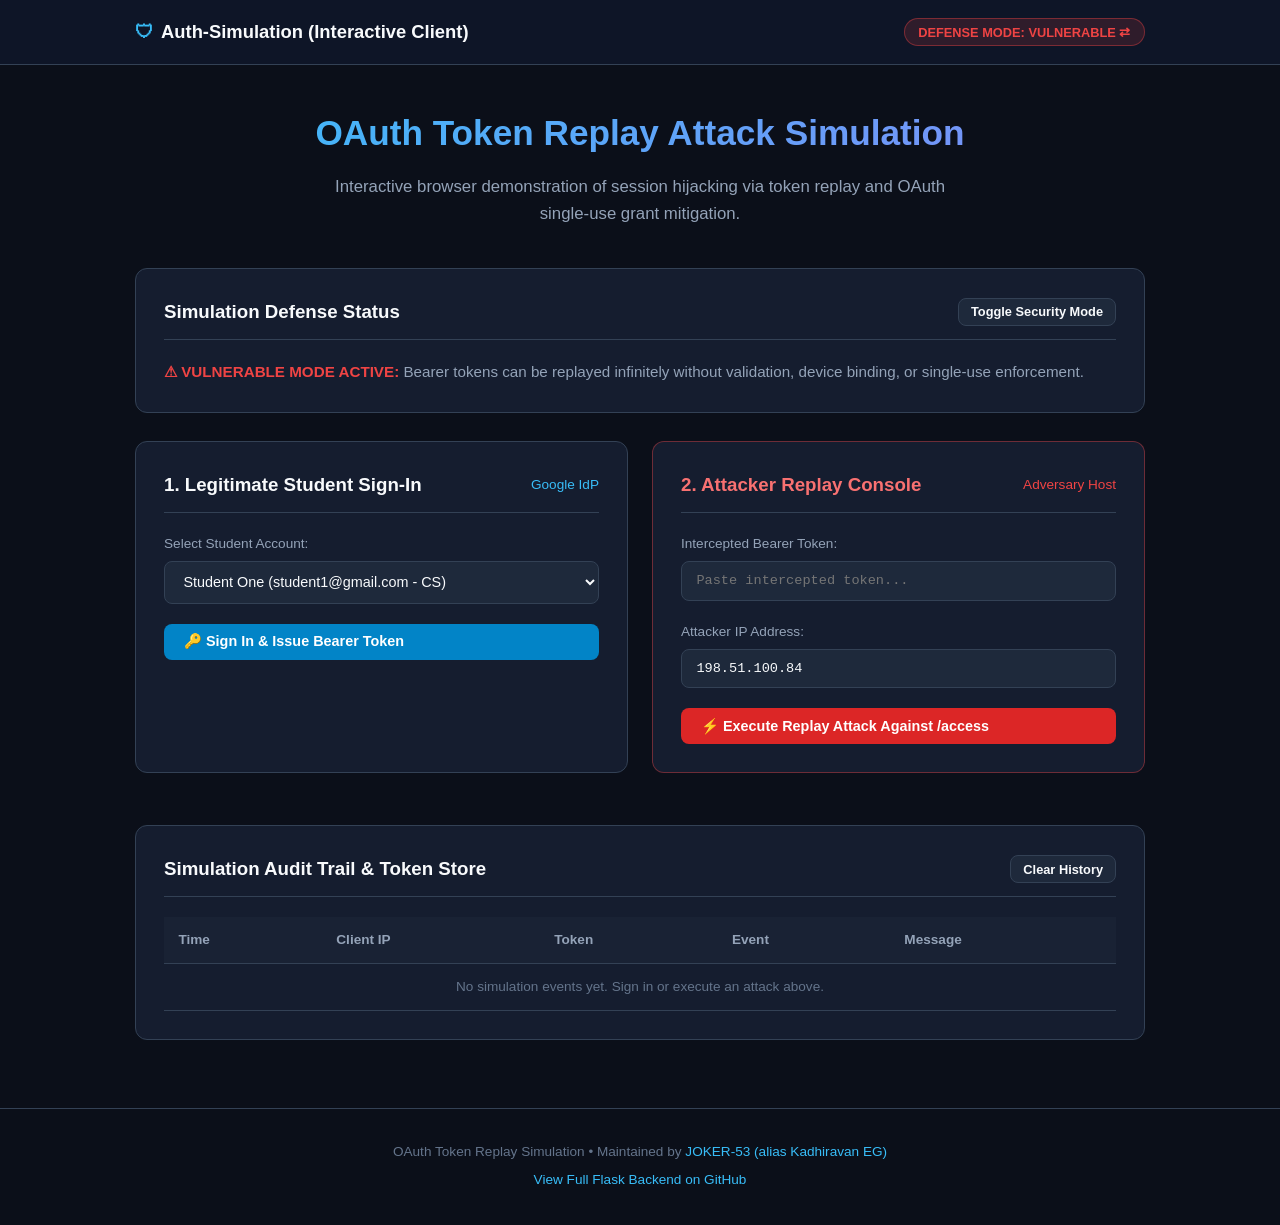
<file: docs/index.html>
<!DOCTYPE html>
<html lang="en">
<head>
  <meta charset="UTF-8">
  <meta name="viewport" content="width=device-width, initial-scale=1.0">
  <title>OAuth Token Replay Attack Simulation - Live Browser Demo</title>
  <style>
    :root {
      --bg-primary: #0b0f19;
      --bg-card: #151d2f;
      --bg-surface: #1e293b;
      --border-color: #334155;
      --text-primary: #f8fafc;
      --text-secondary: #94a3b8;
      --text-muted: #64748b;
      --accent-blue: #38bdf8;
      --accent-cyan: #06b6d4;
      --danger-red: #ef4444;
      --warning-amber: #f59e0b;
      --success-green: #10b981;
      --font-family: -apple-system, BlinkMacSystemFont, "Segoe UI", Roboto, sans-serif;
      --font-mono: ui-monospace, SFMono-Regular, Menlo, Monaco, Consolas, monospace;
    }
    * { box-sizing: border-box; margin: 0; padding: 0; }
    body {
      background-color: var(--bg-primary);
      color: var(--text-primary);
      font-family: var(--font-family);
      line-height: 1.6;
      min-height: 100vh;
      display: flex;
      flex-direction: column;
    }
    .container { max-width: 1050px; margin: 0 auto; padding: 0 1.25rem; width: 100%; }
    .navbar {
      background: rgba(15, 23, 42, 0.9);
      backdrop-filter: blur(8px);
      border-bottom: 1px solid var(--border-color);
      position: sticky;
      top: 0;
      z-index: 50;
    }
    .nav-wrapper { display: flex; justify-content: space-between; align-items: center; height: 4rem; }
    .brand { font-weight: 700; font-size: 1.15rem; color: var(--text-primary); text-decoration: none; display: flex; align-items: center; gap: 0.5rem; }
    .brand span:first-child { color: var(--accent-blue); }
    .mode-badge {
      padding: 0.35rem 0.85rem;
      border-radius: 9999px;
      font-size: 0.8rem;
      font-weight: 700;
      text-transform: uppercase;
      cursor: pointer;
      border: 1px solid;
    }
    .mode-vulnerable { background: rgba(239, 68, 68, 0.15); color: var(--danger-red); border-color: rgba(239, 68, 68, 0.4); }
    .mode-secure { background: rgba(16, 185, 129, 0.15); color: var(--success-green); border-color: rgba(16, 185, 129, 0.4); }
    main { flex: 1; padding: 2.5rem 0; }
    .hero { text-align: center; margin-bottom: 2.5rem; }
    .hero h1 { font-size: 2.2rem; font-weight: 800; margin-bottom: 0.8rem; background: linear-gradient(135deg, #38bdf8 0%, #818cf8 100%); -webkit-background-clip: text; -webkit-text-fill-color: transparent; }
    .hero p { color: var(--text-secondary); max-width: 650px; margin: 0 auto; font-size: 1.05rem; }
    .card { background: var(--bg-card); border: 1px solid var(--border-color); border-radius: 12px; padding: 1.75rem; margin-bottom: 1.75rem; }
    .card-header { margin-bottom: 1.25rem; padding-bottom: 0.75rem; border-bottom: 1px solid var(--border-color); display: flex; justify-content: space-between; align-items: center; }
    .grid-2 { display: grid; grid-template-columns: repeat(auto-fit, minmax(360px, 1fr)); gap: 1.5rem; margin-bottom: 1.5rem; }
    .btn { display: inline-flex; align-items: center; gap: 0.5rem; padding: 0.6rem 1.25rem; border-radius: 8px; font-weight: 600; font-size: 0.9rem; border: none; cursor: pointer; transition: all 0.2s; }
    .btn-primary { background: #0284c7; color: white; }
    .btn-primary:hover { background: #0369a1; }
    .btn-danger { background: #dc2626; color: white; }
    .btn-danger:hover { background: #b91c1c; }
    .btn-secondary { background: var(--bg-surface); color: var(--text-primary); border: 1px solid var(--border-color); }
    .btn-secondary:hover { border-color: var(--accent-blue); }
    .btn-sm { padding: 0.35rem 0.75rem; font-size: 0.8rem; }
    .form-group { margin-bottom: 1.25rem; }
    .form-label { display: block; font-size: 0.85rem; color: var(--text-secondary); margin-bottom: 0.4rem; }
    .form-control { width: 100%; padding: 0.7rem 0.9rem; background: var(--bg-surface); border: 1px solid var(--border-color); border-radius: 8px; color: var(--text-primary); font-size: 0.9rem; }
    .form-mono { font-family: var(--font-mono); font-size: 0.85rem; }
    .token-badge { font-family: var(--font-mono); background: #0b0f19; padding: 0.25rem 0.55rem; border-radius: 6px; border: 1px solid var(--border-color); color: var(--accent-cyan); font-size: 0.85rem; word-break: break-all; }
    .alert { padding: 0.9rem 1.15rem; border-radius: 8px; margin-bottom: 1.25rem; font-size: 0.9rem; display: flex; align-items: center; gap: 0.75rem; }
    .alert-error { background: rgba(239, 68, 68, 0.15); border: 1px solid rgba(239, 68, 68, 0.3); color: #fca5a5; }
    .alert-success { background: rgba(16, 185, 129, 0.15); border: 1px solid rgba(16, 185, 129, 0.3); color: #6ee7b7; }
    .alert-warning { background: rgba(245, 158, 11, 0.15); border: 1px solid rgba(245, 158, 11, 0.3); color: #fde68a; }
    table { width: 100%; border-collapse: collapse; font-size: 0.85rem; }
    th, td { padding: 0.75rem 0.9rem; text-align: left; border-bottom: 1px solid var(--border-color); }
    th { color: var(--text-secondary); background: rgba(30, 41, 59, 0.5); }
    footer { border-top: 1px solid var(--border-color); padding: 2rem 0; margin-top: auto; color: var(--text-muted); font-size: 0.85rem; text-align: center; }
    footer a { color: var(--accent-blue); text-decoration: none; }
    footer a:hover { text-decoration: underline; }
  </style>
</head>
<body>
  <nav class="navbar">
    <div class="container nav-wrapper">
      <a href="#" class="brand">
        <span>&#x1F6E1;</span>
        <span>Auth-Simulation (Interactive Client)</span>
      </a>
      <div style="display: flex; gap: 1rem; align-items: center;">
        <button id="modeToggleBtn" class="mode-badge mode-vulnerable" onclick="toggleDefenseMode()">
          Defense Mode: <span id="modeText">VULNERABLE</span> &#x21C4;
        </button>
      </div>
    </div>
  </nav>

  <main>
    <div class="container">
      <div class="hero">
        <h1>OAuth Token Replay Attack Simulation</h1>
        <p>Interactive browser demonstration of session hijacking via token replay and OAuth single-use grant mitigation.</p>
      </div>

      <!-- Mode description card -->
      <div class="card">
        <div class="card-header">
          <h3>Simulation Defense Status</h3>
          <button class="btn btn-secondary btn-sm" onclick="toggleDefenseMode()">Toggle Security Mode</button>
        </div>
        <div id="modeDescription" style="color: var(--text-secondary); font-size: 0.95rem;">
          <strong style="color: var(--danger-red);">&#x26A0; VULNERABLE MODE ACTIVE:</strong> Bearer tokens can be replayed infinitely without validation, device binding, or single-use enforcement.
        </div>
      </div>

      <div class="grid-2">
        <!-- Step 1: Legitimate Login -->
        <div class="card">
          <div class="card-header">
            <h3>1. Legitimate Student Sign-In</h3>
            <span style="font-size: 0.85rem; color: var(--accent-blue);">Google IdP</span>
          </div>
          <div class="form-group">
            <label class="form-label">Select Student Account:</label>
            <select id="userSelect" class="form-control">
              <option value="student1@gmail.com">Student One (student1@gmail.com - CS)</option>
              <option value="student2@gmail.com">Student Two (student2@gmail.com - Cyber)</option>
            </select>
          </div>
          <button class="btn btn-primary" style="width: 100%;" onclick="issueSimulatedToken()">
            &#x1F511; Sign In &amp; Issue Bearer Token
          </button>

          <div id="issuedTokenBox" style="display: none; margin-top: 1.25rem; background: var(--bg-surface); padding: 1rem; border-radius: 8px;">
            <div style="font-size: 0.85rem; color: var(--text-secondary); margin-bottom: 0.35rem;">Issued Bearer Token:</div>
            <div id="issuedTokenDisplay" class="token-badge" style="margin-bottom: 0.75rem;"></div>
            <div style="display: flex; gap: 0.5rem;">
              <button class="btn btn-secondary btn-sm" onclick="copyIssuedToken()">Copy Token</button>
              <button class="btn btn-primary btn-sm" onclick="accessWithCurrentToken()">Test Access (/access)</button>
              <button class="btn btn-danger btn-sm" onclick="sendToReplayBox()">Send to Attacker &rarr;</button>
            </div>
          </div>
        </div>

        <!-- Step 2: Attacker Console -->
        <div class="card" style="border-color: rgba(239, 68, 68, 0.4);">
          <div class="card-header">
            <h3 style="color: #f87171;">2. Attacker Replay Console</h3>
            <span style="font-size: 0.85rem; color: var(--danger-red);">Adversary Host</span>
          </div>
          <div class="form-group">
            <label class="form-label">Intercepted Bearer Token:</label>
            <input type="text" id="replayTokenInput" class="form-control form-mono" placeholder="Paste intercepted token...">
          </div>
          <div class="form-group">
            <label class="form-label">Attacker IP Address:</label>
            <input type="text" id="attackerIpInput" class="form-control form-mono" value="198.51.100.84">
          </div>
          <button class="btn btn-danger" style="width: 100%;" onclick="executeReplayAttack()">
            &#x26A1; Execute Replay Attack Against /access
          </button>
        </div>
      </div>

      <!-- Access Gate Output -->
      <div id="accessResultCard" class="card" style="display: none;">
        <div class="card-header">
          <h3 id="accessResultTitle">Access Gate Response (/access)</h3>
          <span id="accessResultStatus" class="mode-badge"></span>
        </div>
        <div id="accessResultAlert"></div>
        <div id="accessResultData" style="display: none;">
          <table style="background: var(--bg-surface); border-radius: 8px;">
            <tr><td style="width: 35%; color: var(--text-secondary);">Student Identity</td><td id="resName"></td></tr>
            <tr><td style="color: var(--text-secondary);">Academic Program</td><td id="resDept"></td></tr>
            <tr><td style="color: var(--text-secondary);">Cumulative GPA</td><td id="resGpa" style="color: var(--success-green); font-weight: 700;"></td></tr>
            <tr><td style="color: var(--text-secondary);">Access Times Permitted</td><td id="resCount" class="token-badge"></td></tr>
          </table>
        </div>
      </div>

      <!-- Live Audit Trail -->
      <div class="card">
        <div class="card-header">
          <h3>Simulation Audit Trail &amp; Token Store</h3>
          <button class="btn btn-secondary btn-sm" onclick="clearLogs()">Clear History</button>
        </div>
        <div style="overflow-x: auto;">
          <table>
            <thead>
              <tr>
                <th>Time</th>
                <th>Client IP</th>
                <th>Token</th>
                <th>Event</th>
                <th>Message</th>
              </tr>
            </thead>
            <tbody id="auditTableBody">
              <tr>
                <td colspan="5" style="color: var(--text-muted); text-align: center;">No simulation events yet. Sign in or execute an attack above.</td>
              </tr>
            </tbody>
          </table>
        </div>
      </div>
    </div>
  </main>

  <footer>
    <div class="container">
      <p>
        OAuth Token Replay Simulation &bull; Maintained by 
        <a href="https://github.com/JOKER-53" target="_blank" rel="noopener noreferrer">JOKER-53 (alias Kadhiravan EG)</a>
      </p>
      <p style="margin-top: 0.4rem;">
        <a href="https://github.com/JOKER-53/Auth-Simulation" target="_blank" rel="noopener noreferrer">View Full Flask Backend on GitHub</a>
      </p>
    </div>
  </footer>

  <script>
    let currentMode = "vulnerable";
    const users = {
      "student1@gmail.com": { name: "Student One", dept: "Computer Science & Engineering", gpa: "3.94", email: "student1@gmail.com" },
      "student2@gmail.com": { name: "Student Two", dept: "Cybersecurity & Info Assurance", gpa: "3.88", email: "student2@gmail.com" }
    };
    const tokens = {};
    const auditLogs = [];

    function toggleDefenseMode() {
      currentMode = (currentMode === "vulnerable") ? "secure" : "vulnerable";
      const btn = document.getElementById("modeToggleBtn");
      const modeText = document.getElementById("modeText");
      const desc = document.getElementById("modeDescription");

      if (currentMode === "vulnerable") {
        btn.className = "mode-badge mode-vulnerable";
        modeText.innerText = "VULNERABLE";
        desc.innerHTML = '<strong style="color: var(--danger-red);">&#x26A0; VULNERABLE MODE ACTIVE:</strong> Bearer tokens can be replayed infinitely without validation, device binding, or single-use enforcement.';
      } else {
        btn.className = "mode-badge mode-secure";
        modeText.innerText = "SECURE";
        desc.innerHTML = '<strong style="color: var(--success-green);">&#x2714; SECURE MODE ACTIVE:</strong> Single-use token enforcement enabled (RFC 6749). Replay attempts are blocked and automatically revoke the compromised credential.';
      }
      addLog("system", "SYSTEM", "MODE_CHANGE", `Simulation defense mode toggled to ${currentMode.toUpperCase()}`, "SUCCESS");
    }

    function addLog(clientIp, tokenStr, eventType, message, status) {
      const now = new Date().toISOString().substring(11, 19) + " UTC";
      const tokenShort = tokenStr.length > 8 ? tokenStr.substring(0, 8) + "..." : tokenStr;
      auditLogs.unshift({ time: now, ip: clientIp, token: tokenShort, event: eventType, message: message, status: status });
      renderLogs();
    }

    function renderLogs() {
      const tbody = document.getElementById("auditTableBody");
      if (auditLogs.length === 0) {
        tbody.innerHTML = '<tr><td colspan="5" style="color: var(--text-muted); text-align: center;">No simulation events yet.</td></tr>';
        return;
      }
      tbody.innerHTML = auditLogs.map(l => `
        <tr>
          <td style="color: var(--text-muted);">${l.time}</td>
          <td><code>${l.ip}</code></td>
          <td><span class="token-badge">${l.token}</span></td>
          <td><span class="mode-badge ${l.status === 'BLOCKED' ? 'mode-vulnerable' : (l.status === 'WARNING' ? 'mode-vulnerable' : 'mode-secure')}" style="font-size: 0.75rem;">${l.event}</span></td>
          <td>${l.message}</td>
        </tr>
      `).join('');
    }

    function clearLogs() {
      auditLogs.length = 0;
      renderLogs();
    }

    function generateUUID() {
      return 'xxxxxxxx-xxxx-4xxx-yxxx-xxxxxxxxxxxx'.replace(/[xy]/g, function(c) {
        const r = Math.random() * 16 | 0, v = c === 'x' ? r : (r & 0x3 | 0x8);
        return v.toString(16);
      });
    }

    function issueSimulatedToken() {
      const email = document.getElementById("userSelect").value;
      const user = users[email];
      const token = generateUUID();
      tokens[token] = { token: token, email: email, user: user, usedCount: 0, revoked: false, clientIp: "127.0.0.1" };

      document.getElementById("issuedTokenBox").style.display = "block";
      document.getElementById("issuedTokenDisplay").innerText = token;
      document.getElementById("replayTokenInput").value = token;

      addLog("127.0.0.1", token, "ISSUED", `OAuth token issued for ${email}`, "SUCCESS");
    }

    function copyIssuedToken() {
      const token = document.getElementById("issuedTokenDisplay").innerText;
      navigator.clipboard.writeText(token).then(() => alert("Token copied to clipboard!"));
    }

    function sendToReplayBox() {
      const token = document.getElementById("issuedTokenDisplay").innerText;
      document.getElementById("replayTokenInput").value = token;
      document.getElementById("replayTokenInput").scrollIntoView({ behavior: 'smooth' });
    }

    function accessWithCurrentToken() {
      const token = document.getElementById("issuedTokenDisplay").innerText;
      evaluateAccess(token, "127.0.0.1", false);
    }

    function executeReplayAttack() {
      const token = document.getElementById("replayTokenInput").value.trim();
      const attackerIp = document.getElementById("attackerIpInput").value.trim() || "198.51.100.84";
      evaluateAccess(token, attackerIp, true);
    }

    function evaluateAccess(token, ip, isReplayAttempt) {
      const card = document.getElementById("accessResultCard");
      const title = document.getElementById("accessResultTitle");
      const statusBadge = document.getElementById("accessResultStatus");
      const alertBox = document.getElementById("accessResultAlert");
      const dataBox = document.getElementById("accessResultData");

      card.style.display = "block";
      card.scrollIntoView({ behavior: 'smooth' });

      const record = tokens[token];
      if (!record) {
        title.innerText = "Access Denied (403 Forbidden)";
        statusBadge.className = "mode-badge mode-vulnerable";
        statusBadge.innerText = "INVALID";
        alertBox.innerHTML = '<div class="alert alert-error"><span>&#x274C;</span> Token not recognized in active registry.</div>';
        dataBox.style.display = "none";
        addLog(ip, token || "EMPTY", "INVALID_TOKEN", "Rejected: Token not found in active registry", "BLOCKED");
        return;
      }

      if (record.revoked) {
        title.innerText = "Access Denied (403 Forbidden)";
        statusBadge.className = "mode-badge mode-vulnerable";
        statusBadge.innerText = "REVOKED";
        alertBox.innerHTML = '<div class="alert alert-error"><span>&#x274C;</span> Token has been revoked due to prior replay violation.</div>';
        dataBox.style.display = "none";
        addLog(ip, token, "REVOKED_TOKEN", "Rejected: Token is revoked", "BLOCKED");
        return;
      }

      if (currentMode === "secure") {
        if (record.usedCount > 0) {
          record.revoked = true;
          title.innerText = "Replay Attack Blocked (403 Forbidden)";
          statusBadge.className = "mode-badge mode-secure";
          statusBadge.innerText = "MITIGATED";
          alertBox.innerHTML = `<div class="alert alert-error"><span>&#x1F6E1;</span> <strong>REPLAY ATTACK BLOCKED!</strong> Single-use grant violation detected. Token was already consumed ${record.usedCount} time(s). Credential has been automatically revoked.</div>`;
          dataBox.style.display = "none";
          addLog(ip, token, "REPLAY_BLOCKED", `Replay blocked & token revoked! (Already used ${record.usedCount}x)`, "BLOCKED");
          return;
        }

        record.usedCount += 1;
        title.innerText = "Legitimate Access Granted (200 OK)";
        statusBadge.className = "mode-badge mode-secure";
        statusBadge.innerText = "AUTHORIZED";
        alertBox.innerHTML = '<div class="alert alert-success"><span>&#x2714;</span> <strong>Single-Use Token Validated:</strong> Access to protected academic records permitted.</div>';
        displayStudentData(record.user, record.usedCount);
        addLog(ip, token, "LEGITIMATE_ACCESS", `Authorized initial access for ${record.email}`, "SUCCESS");

      } else {
        // Vulnerable Mode
        record.usedCount += 1;
        if (record.usedCount > 1) {
          title.innerText = "Replay Attack Succeeded (200 OK)";
          statusBadge.className = "mode-badge mode-vulnerable";
          statusBadge.innerText = "EXPLOITED";
          alertBox.innerHTML = `<div class="alert alert-warning"><span>&#x26A0;</span> <strong>VULNERABILITY EXPLOITED!</strong> Replayed token accepted from ${ip}. Adversary hijacked session without credentials! Total reuses: ${record.usedCount}.</div>`;
          addLog(ip, token, "REPLAY_SUCCESS", `Vulnerability exploited: Token replayed from ${ip} (Reuse #${record.usedCount})`, "WARNING");
        } else {
          title.innerText = "Initial Access Granted (200 OK)";
          statusBadge.className = "mode-badge mode-secure";
          statusBadge.innerText = "AUTHORIZED";
          alertBox.innerHTML = '<div class="alert alert-success"><span>&#x2714;</span> Initial access granted. Token remains reusable in vulnerable mode.</div>';
          addLog(ip, token, "INITIAL_ACCESS", `Initial access for ${record.email}`, "SUCCESS");
        }
        displayStudentData(record.user, record.usedCount);
      }
    }

    function displayStudentData(user, count) {
      document.getElementById("resName").innerText = user.name;
      document.getElementById("resDept").innerText = user.dept;
      document.getElementById("resGpa").innerText = user.gpa;
      document.getElementById("resCount").innerText = `${count} time(s)`;
      document.getElementById("accessResultData").style.display = "block";
    }
  </script>
</body>
</html>
</file>
